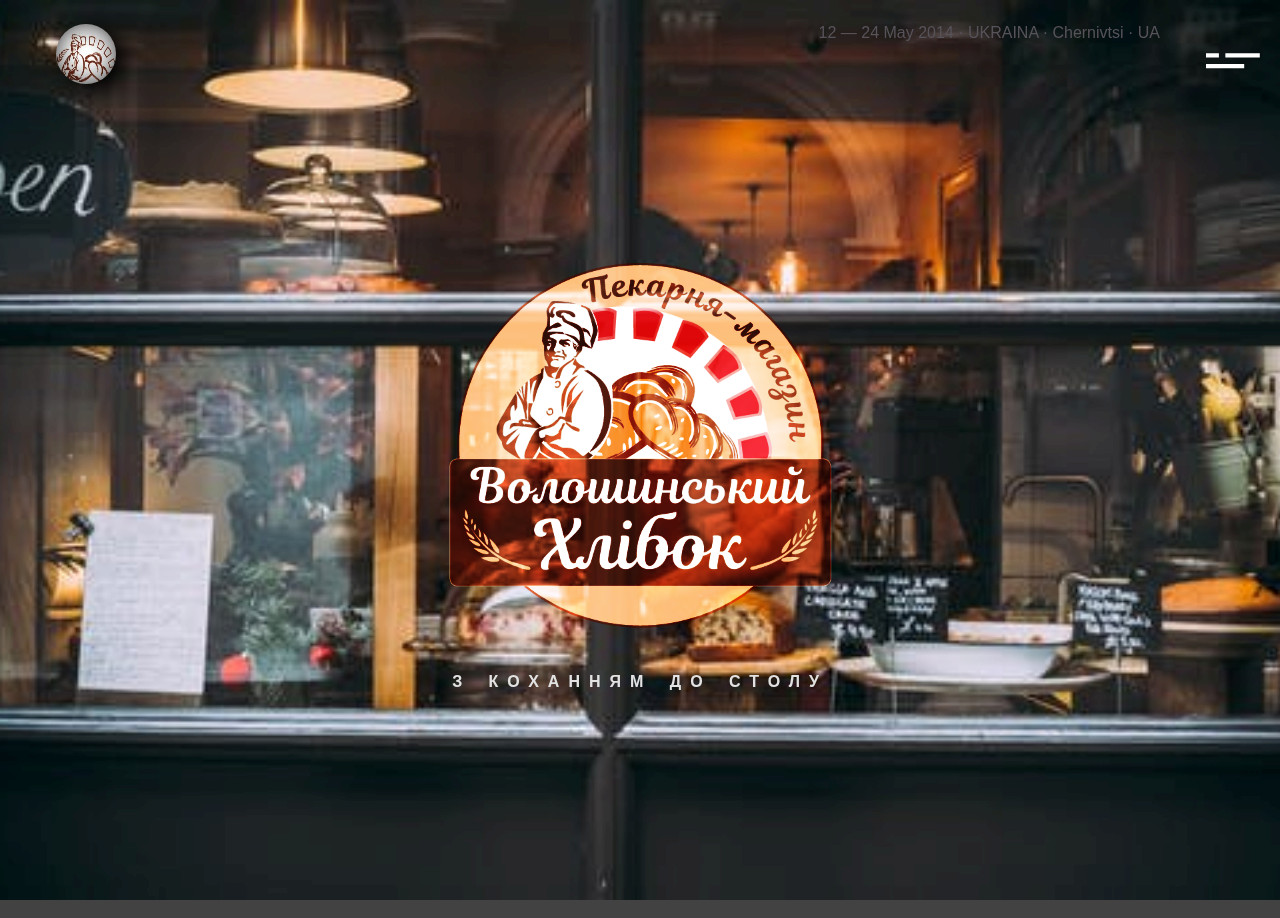
<file: index.html>
<!DOCTYPE html>
<html lang="en" class="no-js">
	<head>
		<meta charset="UTF-8" />
		<meta name="viewport" content="width=device-width, initial-scale=1">
		<meta name="description" content="A simple grid-powered multibox menu that shows with a reveal animation." />
		<meta name="keywords" content="slideshow, reveal, effect, animation, web design, template, demo" />
		<meta name="description" content="A simple content slideshow with circular elements and a bouncy navigation effect." />
		<meta name="keywords" content="slideshow, dynamic.js, elastic, circle, template, web design" />
		<meta name="author" content="Codrops" />
		<title>HLEBOK</title>
		<base target="_blank">
		<link rel="stylesheet" type="text/css" href="css/normalize.css" />
		<link rel="stylesheet" type="text/css" href="fonts/font-awesome-4.3.0/css/font-awesome.min.css" />
		<link rel="stylesheet" type="text/css" href="Slideshow/css/demo.css" />
		<link rel="stylesheet" type="text/css" href="Slideshow/css/component.css" />s
		<link rel="stylesheet" type="text/css" href="css/style.css"/>
	</head>
	
	<body class="loading">
		<svg class="hidden">
			<symbol id="icon-menu" viewBox="0 0 119 25">
				<title>menu</title>
				<path d="M36,8 L36,0 L100,0 L100,8 L36,8 Z M0,8 L0,0 L24,0 L24,8 L0,8 Z M0,28 L0,20 L71,20 L71,28 L0,28 Z"/>
			</symbol>
			<symbol id="icon-close" viewBox="0 0 24 24">
				<title>close</title>
				<path d="M24 1.485L22.515 0 12 10.515 1.485 0 0 1.485 10.515 12 0 22.515 1.485 24 12 13.484 22.515 24 24 22.515 13.484 12z"/>
			</symbol>
		</svg>
		<main>
			<div class="frame">
				<header class="codrops-header">
					<h1 class="codrops-header__title"><img src="img/hlibok_mainlogo1.jpg" width="60" height="60" alt=""/></h1>
				</header>
				<p class="info">12 &mdash; 24 May 2014 &middot; UKRAINA &middot; Chernivtsi &middot; UA</p>
			</div>
			
			<div class="content">
				<div class="background" style="background-image: url../img/hlebok6.jpeg"></div>
				<h2 class="content__title"><img src="img/hlibok_emblem.png" width="400" height="400" alt=""/></h2>
				<p class="content__tagline">з коханням до столу</p>
			</div>
			
			<nav class="menu">
				<div class="menu__item menu__item--1" data-direction="bt">
					<div class="menu__item-inner">
						<div class="mainmenu">
							<a href="index.html" class="mainmenu__item">ГОЛОВНА</a>
							<a href="#" class="mainmenu__item">КОНТАКТИ</a>
							<a href="#" class="mainmenu__item">О НАС</a>
						</div>
						<p class="label label--topleft label--vert-mirror">без соли, без хлеба худая беседа</p>
						<p class="label label--bottomright label--vert">без хлеба куска, везде тоска</p>
					</div>
				</div>
				<div class="menu__item menu__item--2" data-direction="lr">
					<div class="menu__item-inner">
						<div class="menu__item-map"></div>
						<a href="#" class="menu__item-hoverlink">ми знаходимося</a>
					</div>
				</div>
				<div class="menu__item menu__item--3" data-direction="bt">
					<div class="menu__item-inner">
						<div class="sidemenu">
							<a href="hleb.html" class="sidemenu__item"><span class="sidemenu__item-inner">Хлiб</span></a>
							<a href="#" class="sidemenu__item"><span class="sidemenu__item-inner">Здоба</span></a>
							<a href="#" class="sidemenu__item"><span class="sidemenu__item-inner">Колачi Святковi</span></a>
							<a href="#" class="sidemenu__item"><span class="sidemenu__item-inner">...</span></a>
						</div>
					</div>
				</div>
				<div class="menu__item menu__item--4" data-direction="rl">
					<div class="menu__item-inner">
						<p class="label label--topleft label--line">тепло наших рук</p>
						<a href="#" class="menu__item-link">О нашiй<br>продукцii</a>
					</div>
				</div>
				<div class="menu__item menu__item--5" data-direction="tb">
					<div class="menu__item-inner">
						<p class="quote">У кого хлеб родится, тот всегда веселится.</p>
					</div>
				</div>
				<button class="action action--menu"><svg class="icon icon--menu"><use xlink:href="#icon-menu"></use></svg></button>
				<button class="action action--close"><svg class="icon icon--close"><use xlink:href="#icon-close"></use></svg></button>
			</nav>
			
		</main>
		
		
		
		
		
		
		
		<script src="js/imagesloaded.pkgd.min.js"></script>
		<script src="js/TweenMax.min.js"></script>
		<script src="Slideshow/js/classie.js"></script>
		<script src="Slideshow/js/dynamics.min.js"></script>
		<script src="Slideshow/js/main.js"></script>
		<script src="js/base.js"></script>
		<script src="js/main.js"></script>
		<script>document.documentElement.className='js';
			var supportsCssVars = function(){var e,t=document.createElement('style');
			return t.innerHTML = "root: { --tmp-var: bold; }",document.head.appendChild(t),e=!!(window.CSS&&window.CSS.supports&&window.CSS.supports
			("font-weight","var(--tmp-var)")),t.parentNode.removeChild(t),e};supportsCssVars()||alert
			("Please view this demo in a modern browser that supports CSS Variables.");
		</script>
		<script>
			(function() {
				document.documentElement.className = 'js';
				var slideshow = new CircleSlideshow(document.getElementById('slideshow'));
			});
		</script>
	</body>
</html>
</file>
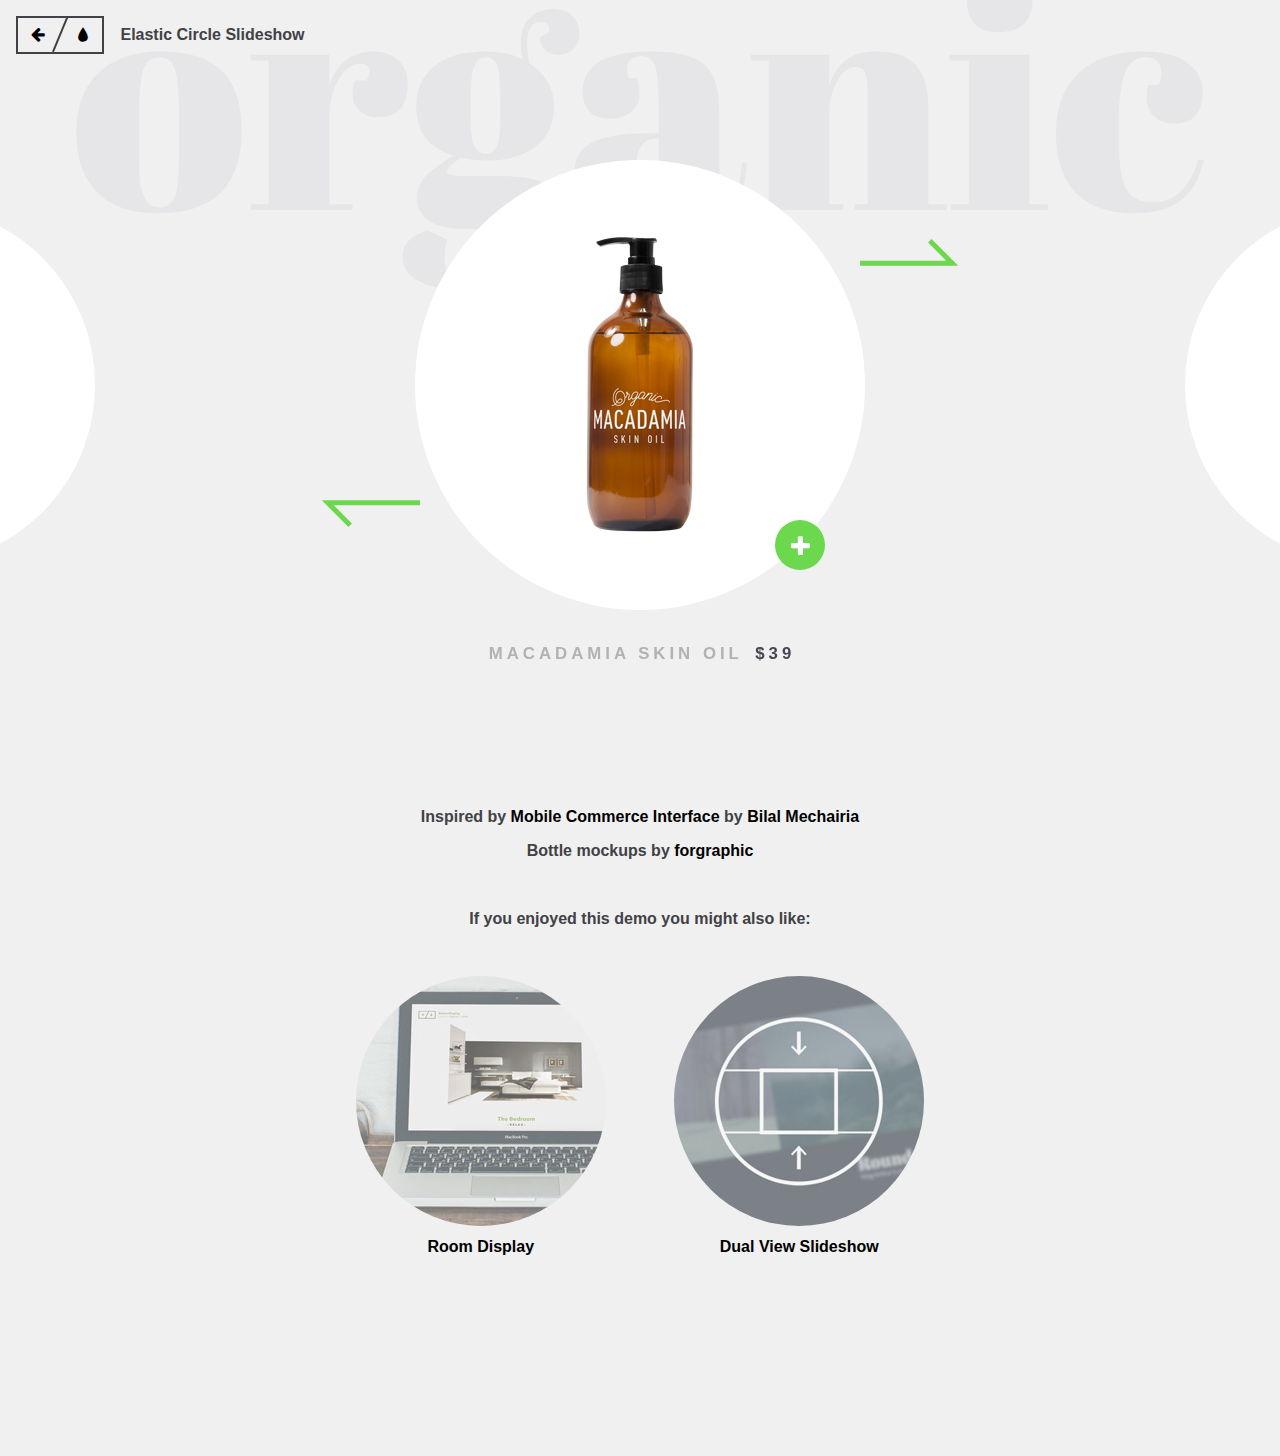
<file: js/ElasticCircleSlideshow/index.html>
<!DOCTYPE html>
<html lang="en" class="no-js">
	<head>
		<meta charset="UTF-8" />
		<meta http-equiv="X-UA-Compatible" content="IE=edge">
		<meta name="viewport" content="width=device-width, initial-scale=1">
		<title>Elastic Circle Slideshow | Codrops</title>
		<meta name="description" content="A simple content slideshow with circular elements and a bouncy navigation effect." />
		<meta name="keywords" content="slideshow, dynamic.js, elastic, circle, template, web design" />
		<meta name="author" content="Codrops" />
		<link rel="shortcut icon" href="favicon.ico">
		<link rel="stylesheet" type="text/css" href="css/normalize.css" />
		<link rel="stylesheet" type="text/css" href="fonts/font-awesome-4.3.0/css/font-awesome.min.css" />
		<link rel="stylesheet" type="text/css" href="css/demo.css" />
		<link rel="stylesheet" type="text/css" href="css/component.css" />
		<!--[if IE]>
  		<script src="http://html5shiv.googlecode.com/svn/trunk/html5.js"></script>
		<![endif]-->
	</head>
	<body>
			<div class="container">
			<header class="codrops-header">
				<div class="codrops-links">
					<a class="codrops-icon codrops-icon--prev" href="http://tympanus.net/Development/SeatPreview/" title="Previous Demo"><span>Previous Demo</span></a>
					<a class="codrops-icon codrops-icon--drop" href="http://tympanus.net/codrops/?p=25964" title="Back to the article"><span>Back to the Codrops article</span></a>
				</div>
				<h1>Elastic Circle Slideshow</h1>
			</header>
			<div class="deco deco--title"></div>
			<div id="slideshow" class="slideshow">
				<div class="slide">
					<h2 class="slide__title slide__title--preview">Macadamia Skin Oil <span class="slide__price">$39</span></h2>
					<div class="slide__item">
						<div class="slide__inner">
							<img class="slide__img slide__img--small" src="img/small/1.png" alt="Some image" />
							<button class="action action--open" aria-label="View details"><i class="fa fa-plus"></i></button>
						</div>
					</div>
					<div class="slide__content">
						<div class="slide__content-scroller">
							<img class="slide__img slide__img--large" src="img/1.png" alt="Some image" />
							<div class="slide__details">
								<h2 class="slide__title slide__title--main">Macadamia Skin Oil</h2>
								<p class="slide__description">Hydration for very dry skin</p>
								<div>
									<span class="slide__price slide__price--large">$39</span>
									<button class="button button--buy">Add to cart</button>
								</div>
							</div><!-- /slide__details -->
						</div><!-- slide__content-scroller -->
					</div><!-- slide__content -->
				</div>
				<div class="slide">
					<h2 class="slide__title slide__title--preview">Grapeseed Skin Oil <span class="slide__price">$19</span></h2>
					<div class="slide__item">
						<div class="slide__inner">
							<img class="slide__img slide__img--small" src="img/small/2.png" alt="Some image" />
							<button class="action action--open" aria-label="View details"><i class="fa fa-plus"></i></button>
						</div>
					</div>
					<div class="slide__content">
						<div class="slide__content-scroller">
							<img class="slide__img slide__img--large" src="img/2.png" alt="Some image" />
							<div class="slide__details">
								<h2 class="slide__title slide__title--main">Grapeseed Skin Oil</h2>
								<p class="slide__description">Moisture control for all skin types</p>
								<div>
									<span class="slide__price slide__price--large">$19</span>
									<button class="button button--buy">Add to cart</button>
								</div>
							</div>
						</div>
					</div>
				</div>
				<div class="slide">
					<h2 class="slide__title slide__title--preview">Jojoba Skin Oil <span class="slide__price">$35</span></h2>
					<div class="slide__item">
						<div class="slide__inner">
							<img class="slide__img slide__img--small" src="img/small/3.png" alt="Some image" />
							<button class="action action--open" aria-label="View details"><i class="fa fa-plus"></i></button>
						</div>
					</div>
					<div class="slide__content">
						<div class="slide__content-scroller">
							<img class="slide__img slide__img--large" src="img/3.png" alt="Some image" />
							<div class="slide__details">
								<h2 class="slide__title slide__title--main">Jojoba Skin Oil</h2>
								<p class="slide__description">Protection for sensitive skin</p>
								<div>
									<span class="slide__price slide__price--large">$35</span>
									<button class="button button--buy">Add to cart</button>
								</div>
							</div>
						</div>
					</div>
				</div>
				<div class="slide">
					<h2 class="slide__title slide__title--preview">Amaranth Skin Oil <span class="slide__price">$29</span></h2>
					<div class="slide__item">
						<div class="slide__inner">
							<img class="slide__img slide__img--small" src="img/small/4.png" alt="Some image" />
							<button class="action action--open" aria-label="View details"><i class="fa fa-plus"></i></button>
						</div>
					</div>
					<div class="slide__content">
						<div class="slide__content-scroller">
							<img class="slide__img slide__img--large" src="img/4.png" alt="Some image" />
							<div class="slide__details">
								<h2 class="slide__title slide__title--main">Amaranth Skin Oil</h2>
								<p class="slide__description">Rich hydration for mature skin</p>
								<div>
									<span class="slide__price slide__price--large">$29</span>
									<button class="button button--buy">Add to cart</button>
								</div>
							</div>
						</div>
					</div>
				</div>
				<div class="slide">
					<h2 class="slide__title slide__title--preview">Argan Skin Oil <span class="slide__price">$59</span></h2>
					<div class="slide__item">
						<div class="slide__inner">
							<img class="slide__img slide__img--small" src="img/small/5.png" alt="Some image" />
							<button class="action action--open" aria-label="View details"><i class="fa fa-plus"></i></button>
						</div>
					</div>
					<div class="slide__content">
						<div class="slide__content-scroller">
							<img class="slide__img slide__img--large" src="img/5.png" alt="Some image" />
							<div class="slide__details">
								<h2 class="slide__title slide__title--main">Argan Skin Oil</h2>
								<p class="slide__description">Moisture for problematic &amp; dry skin</p>
								<div>
									<span class="slide__price slide__price--large">$59</span>
									<button class="button button--buy">Add to cart</button>
								</div>
							</div>
						</div>
					</div>
				</div>
				<div class="slide">
					<h2 class="slide__title slide__title--preview">Avocado Skin Oil <span class="slide__price">$39</span></h2>
					<div class="slide__item">
						<div class="slide__inner">
							<img class="slide__img slide__img--small" src="img/small/6.png" alt="Some image" />
							<button class="action action--open" aria-label="View details"><i class="fa fa-plus"></i></button>
						</div>
					</div>
					<div class="slide__content">
						<div class="slide__content-scroller">
							<img class="slide__img slide__img--large" src="img/6.png" alt="Some image" />
							<div class="slide__details">
								<h2 class="slide__title slide__title--main">Avocado Skin Oil</h2>
								<p class="slide__description">Deep repair for stressed skin</p>
								<div>
									<span class="slide__price slide__price--large">$39</span>
									<button class="button button--buy">Add to cart</button>
								</div>
							</div>
						</div>
					</div>
				</div>
				<button class="action action--close" aria-label="Close"><i class="fa fa-close"></i></button>
			</div>
			<!-- Related demos -->
			<section class="content content--related">
				<p>Inspired by <a href="https://dribbble.com/shots/2197260-Mobile-Commerce-Interface">Mobile Commerce Interface</a> by <a href="https://dribbble.com/bmechairia">Bilal Mechairia</a></p>
				<p>Bottle mockups by <a href="http://forgraphictm.com/">forgraphic</a></p>
				<br />
				<p>If you enjoyed this demo you might also like:</p>
				<a class="media-item" href="http://tympanus.net/Development/RoomDisplay/">
					<img class="media-item__img" src="img/related/RoomDisplay.jpg">
					<h3 class="media-item__title">Room Display</h3>
				</a>
				<a class="media-item" href="http://tympanus.net/Development/DraggableDualViewSlideshow/">
					<img class="media-item__img" src="img/related/DualView.jpg">
					<h3 class="media-item__title">Dual View Slideshow</h3>
				</a>
			</section>
		</div><!-- /container -->
		<script src="js/classie.js"></script>
		<script src="js/dynamics.min.js"></script>
		<script src="js/main.js"></script>
		<script>
			(function() {
				document.documentElement.className = 'js';
				var slideshow = new CircleSlideshow(document.getElementById('slideshow'));
			})();
		</script>
	</body>
</html>
</file>
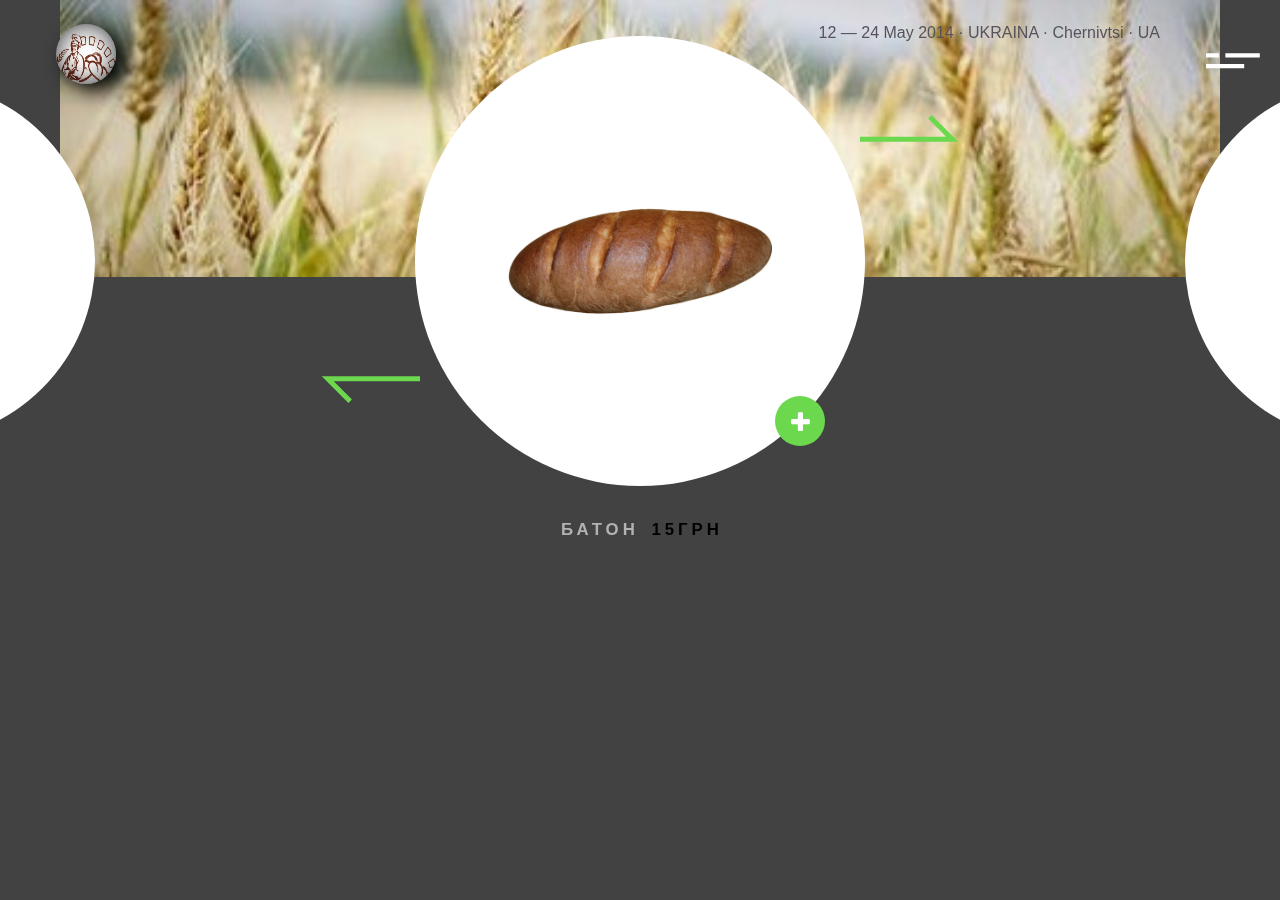
<file: hleb.html>
<!DOCTYPE html>
<html lang="en" class="no-js">
	<head>
		<meta charset="UTF-8" />
		<meta http-equiv="X-UA-Compatible" content="IE=edge">
		<meta name="viewport" content="width=device-width, initial-scale=1">
		<meta name="description" content="A simple content slideshow with circular elements and a bouncy navigation effect." />
		<meta name="keywords" content="slideshow, dynamic.js, elastic, circle, template, web design" />
		<meta name="author" content="Codrops" />
			<title>HLEB</title>
		<link rel="stylesheet" type="text/css" href="Slideshow/css/normalize.css" />
		<link rel="stylesheet" type="text/css" href="fonts/font-awesome-4.3.0/css/font-awesome.min.css" />
		<link rel="stylesheet" type="text/css" href="Slideshow/css/demo.css" />
		<link rel="stylesheet" type="text/css" href="Slideshow/css/component.css" />
		<link rel="stylesheet" type="text/css" href="css/style.css"/>
	</head>
	<body class="loading">
		<svg class="hidden">
			<symbol id="icon-menu" viewBox="0 0 119 25">
				<title>menu</title>
				<path d="M36,8 L36,0 L100,0 L100,8 L36,8 Z M0,8 L0,0 L24,0 L24,8 L0,8 Z M0,28 L0,20 L71,20 L71,28 L0,28 Z"/>
			</symbol>
			<symbol id="icon-close" viewBox="0 0 24 24">
				<title>close</title>
				<path d="M24 1.485L22.515 0 12 10.515 1.485 0 0 1.485 10.515 12 0 22.515 1.485 24 12 13.484 22.515 24 24 22.515 13.484 12z"/>
			</symbol>
		</svg>
		
		<main>
			<div class="frame">
				<header class="codrops-header">
					<h1 class="codrops-header__title"><img src="img/hlibok_mainlogo1.jpg" width="60" height="60" alt=""/></h1>
				</header>
				<p class="info">12 &mdash; 24 May 2014 &middot; UKRAINA &middot; Chernivtsi &middot; UA</p>
			</div>
			
			<nav class="menu">
				<div class="menu__item menu__item--1" data-direction="bt">
					<div class="menu__item-inner">
						<div class="mainmenu">
							<a href="index.html" class="mainmenu__item">ГОЛОВНА</a>
							<a href="#" class="mainmenu__item">КОНТАКТИ</a>
							<a href="#" class="mainmenu__item">О НАС</a>
						</div>
						<p class="label label--topleft label--vert-mirror">без соли, без хлеба худая беседа</p>
						<p class="label label--bottomright label--vert">без хлеба куска, везде тоска</p>
					</div>
				</div>
				<div class="menu__item menu__item--2" data-direction="lr">
					<div class="menu__item-inner">
						<div class="menu__item-map"></div>
						<a href="#" class="menu__item-hoverlink">ми знаходимося</a>
					</div>
				</div>
				<div class="menu__item menu__item--3" data-direction="bt">
					<div class="menu__item-inner">
						<div class="sidemenu">
							<a href="hleb.html" class="sidemenu__item"><span class="sidemenu__item-inner">Хлiб</span></a>
							<a href="#" class="sidemenu__item"><span class="sidemenu__item-inner">Здоба</span></a>
							<a href="#" class="sidemenu__item"><span class="sidemenu__item-inner">Колачi Святковi</span></a>
							<a href="#" class="sidemenu__item"><span class="sidemenu__item-inner">...</span></a>
						</div>
					</div>
				</div>
				<div class="menu__item menu__item--4" data-direction="rl">
					<div class="menu__item-inner">
						<p class="label label--topleft label--line">тепло наших рук</p>
						<a href="#" class="menu__item-link">О нашiй<br>продукцii</a>
					</div>
				</div>
				<div class="menu__item menu__item--5" data-direction="tb">
					<div class="menu__item-inner">
						<p class="quote">У кого хлеб родится, тот всегда веселится.</p>
					</div>
				</div>
				<button class="action action--menu"><svg class="icon icon--menu"><use xlink:href="#icon-menu"></use></svg></button>
				<button class="action action--close"><svg class="icon icon--close"><use xlink:href="#icon-close"></use></svg></button>
			</nav>
		</main>
		
		<div class="container">
				<h1></h1>
			<div class="deco deco--title"></div>
			<div id="slideshow" class="slideshow">
				<div class="slide">
					<h2 class="slide__title slide__title--preview">Батон
						<span class="slide__price">15грн</span>
					</h2>
					<div class="slide__item">
						<div class="slide__inner">
							<img class="slide__img slide__img--small" src="img/hlib-1.jpg" alt="Some image" />
							<button class="action action--open" aria-label="View details"><i class="fa fa-plus"></i></button>
						</div>
					</div>
					<div class="slide__content">
						<div class="slide__content-scroller">
							<img class="slide__img slide__img--large" src="img/hlib-1.jpg" alt="Some image" />
							<div class="slide__details">
								<h2 class="slide__title slide__title--main">Батон</h2>
								<p class="slide__description">Борошно в/г, дріжджі, сіль, цукор, маргарин, молоко, яйця. Вага 450 г. </p>
								<div>
									<span class="slide__price slide__price--large">15грн</span>
									<button class="button button--buy">Заказать</button>
								</div>
							</div><!-- /slide__details -->
						</div><!-- slide__content-scroller -->
					</div><!-- slide__content -->
				</div>
				<div class="slide">
					<h2 class="slide__title slide__title--preview">Хліб висівковий
						 <span class="slide__price">19грн</span></h2>
					<div class="slide__item">
						<div class="slide__inner">
							<img class="slide__img slide__img--small" src="img/hlib-2.jpg" alt="Some image" />
							<button class="action action--open" aria-label="View details"><i class="fa fa-plus"></i></button>
						</div>
					</div>
					<div class="slide__content">
						<div class="slide__content-scroller">
							<img class="slide__img slide__img--large" src="img/hlib-2.jpg" alt="Some image" />
							<div class="slide__details">
								<h2 class="slide__title slide__title--main">Хліб висівковий</h2>
								<p class="slide__description">Борошно пшеничне в/г, висівки пшеничні, сіль, цукор, дріжджі, 
									олія. До складу висівкового хлібу входить корисна клітковина, яка очищує кишківник від шлаків.
									Чудовий дієтичний хліб. Випікається на натуральній пшеничній заквасці. Вага 700 г
								</p>
								<div>
									<span class="slide__price slide__price--large">19грн</span>
									<button class="button button--buy">Заказать</button>
								</div>
							</div>
						</div>
					</div>
				</div>
				<div class="slide">
					<h2 class="slide__title slide__title--preview">Хліб домашній
						<span class="slide__price">18грн</span>
					</h2>
					<div class="slide__item">
						<div class="slide__inner">
							<img class="slide__img slide__img--small" src="img/hlib-3.jpg" alt="Some image" />
							<button class="action action--open" aria-label="View details"><i class="fa fa-plus"></i></button>
						</div>
					</div>
					<div class="slide__content">
						<div class="slide__content-scroller">
							<img class="slide__img slide__img--large" src="img/hlib-3.jpg" alt="Some image" />
							<div class="slide__details">
								<h2 class="slide__title slide__title--main">Хліб домашній</h2>
								<p class="slide__description">
									Борошно пшеничне в/г, сіль, цукор, дріжджі пресовані пекарські,
									олія соняшникова рафінована. Вага 650 г
								</p>
								<div>
									<span class="slide__price slide__price--large">18грн</span>
									<button class="button button--buy">Заказать</button>
								</div>
							</div>
						</div>
					</div>
				</div>
				<div class="slide">
					<h2 class="slide__title slide__title--preview">Хліб житній зі злаками<span class="slide__price">19грн</span></h2>
					<div class="slide__item">
						<div class="slide__inner">
							<img class="slide__img slide__img--small" src="img/hlib-4.jpg" alt="Some image" />
							<button class="action action--open" aria-label="View details"><i class="fa fa-plus"></i></button>
						</div>
					</div>
					<div class="slide__content">
						<div class="slide__content-scroller">
							<img class="slide__img slide__img--large" src="img/hlib-4.jpg" alt="Some image" />
							<div class="slide__details">
								<h2 class="slide__title slide__title--main">Хліб житній зі злаками</h2>
								<p class="slide__description">Борошно в/г, борошно житнє, опара, солод, сіль, цукор, дріжджі, 
									сіль, олія, кориандр, льон, кмин, насіння соняшнику, насіння гарбузове. 
									До складу додається натуральна житня закваска. Вага 700 г
								</p>
								<div>
									<span class="slide__price slide__price--large">19грн</span>
									<button class="button button--buy">Заказать</button>
								</div>
							</div>
						</div>
					</div>
				</div>
				<div class="slide">
					<h2 class="slide__title slide__title--preview">Хліб подовий<span class="slide__price">19грн</span></h2>
					<div class="slide__item">
						<div class="slide__inner">
							<img class="slide__img slide__img--small" src="img/hlib-5.jpg" alt="Some image" />
							<button class="action action--open" aria-label="View details"><i class="fa fa-plus"></i></button>
						</div>
					</div>
					<div class="slide__content">
						<div class="slide__content-scroller">
							<img class="slide__img slide__img--large" src="img/hlib-5.jpg" alt="Some image" />
							<div class="slide__details">
								<h2 class="slide__title slide__title--main">Хліб подовий</h2>
								<p class="slide__description">Борошно пшеничне в/г, сіль, цукор, дріжджі пресовані пекарські, 
									олія соняшникова рафінована. Додається натуральна пшенична закваска. Вага 650 г
								</p>
								<div>
									<span class="slide__price slide__price--large">19грн</span>
									<button class="button button--buy">Заказать</button>
								</div>
							</div>
						</div>
					</div>
				</div>
				<div class="slide">
					<h2 class="slide__title slide__title--preview">Хліб формовий житньо-пшеничний<span class="slide__price">19грн</span></h2>
					<div class="slide__item">
						<div class="slide__inner">
							<img class="slide__img slide__img--small" src="img/hlib-6.jpg" alt="Some image" />
							<button class="action action--open" aria-label="View details"><i class="fa fa-plus"></i></button>
						</div>
					</div>
					<div class="slide__content">
						<div class="slide__content-scroller">
							<img class="slide__img slide__img--large" src="img/hlib-6.jpg" alt="Some image" />
							<div class="slide__details">
								<h2 class="slide__title slide__title--main">Хліб формовий житньо-пшеничний</h2>
								<p class="slide__description">Борошно пшеничне в/г, борошно житнє в/г, сіль, цукор, дріжджі, 
									олія соняшникова рафінована. Додається натуральна житня закваска. Вага 650 г
								</p>
								<div>
									<span class="slide__price slide__price--large">19грн</span>
									<button class="button button--buy">Заказать</button>
								</div>
							</div>
						</div>
					</div>
				</div>
				<div class="slide">
					<h2 class="slide__title slide__title--preview">Хліб формовий пшеничний<span class="slide__price">19грн</span></h2>
					<div class="slide__item">
						<div class="slide__inner">
							<img class="slide__img slide__img--small" src="img/hlib-6.jpg" alt="Some image" />
							<button class="action action--open" aria-label="View details"><i class="fa fa-plus"></i></button>
						</div>
					</div>
					<div class="slide__content">
						<div class="slide__content-scroller">
							<img class="slide__img slide__img--large" src="img/hlib-6.jpg" alt="Some image" />
							<div class="slide__details">
								<h2 class="slide__title slide__title--main">Хліб формовий пшеничний</h2>
								<p class="slide__description">Борошно в/г, борошно 1 р, сіль, цукор, дріжджі пресовані пекарські, 
									олія соняшникова рафінована. Додається натуральна пшенична закваска. Вага 650 г
								</p>
								<div>
									<span class="slide__price slide__price--large">19грн</span>
									<button class="button button--buy">Заказать</button>
								</div>
							</div>
						</div>
					</div>
				</div>
				<button class="action action--close" aria-label="Close"><i class="fa fa-close"></i></button>
			</div>
			
		</div><!-- /container -->
		
		
		
		
		
		
		
		<!--<script src="js/imagesloaded.pkgd.min.js"></script>
		<script src="js/TweenMax.min.js"></script>-->
		<script src="Slideshow/js/classie.js"></script>
		<script src="Slideshow/js/dynamics.min.js"></script>
		<script src="Slideshow/js/main.js"></script>
		<!--<script src="js/base.js"></script>-->
		<script src="js/main.js"></script>
		<script>document.documentElement.className='js';
			var supportsCssVars = function(){var e,t=document.createElement("style");
			return t.innerHTML = "root: { --tmp-var: bold; }",document.head.appendChild(t),
				e=!!(window.CSS&&window.CSS.supports&&window.CSS.supports("font-weight","var(--tmp-var)")),
				t.parentNode.removeChild(t),e};supportsCssVars()||alert
			("Please view this demo in a modern browser that supports CSS Variables.");
		</script>
		<script>
			(function() {
				document.documentElement.className = 'js';
				var slideshow = new CircleSlideshow(document.getElementById('slideshow'));
			})();
		</script>
	</body>
</html>
</file>
<file: Slideshow/css/demo.css>
@font-face {
	font-family: 'codropsicons';
	font-weight: normal;
	font-style: normal;
	src: url('../fonts/codropsicons/codropsicons.eot');
	src: url('../fonts/codropsicons/codropsicons.eot?#iefix') format('embedded-opentype'), url('../fonts/codropsicons/codropsicons.woff') format('woff'), url('../fonts/codropsicons/codropsicons.ttf') format('truetype'), url('../fonts/codropsicons/codropsicons.svg#codropsicons') format('svg');
}

*,
*:after,
*:before {
	-webkit-box-sizing: border-box;
	box-sizing: border-box;
}

.clearfix:before,
.clearfix:after {
	content: '';
	display: table;
}

.clearfix:after {
	clear: both;
}

body {
	font-family: 'Avenir Next', Avenir, 'Helvetica Neue', Helvetica, Arial, sans-serif;
	color: #414146;
	background: #454545;
	-webkit-font-smoothing: antialiased;
	-moz-osx-font-smoothing: grayscale;
}

a {
	text-decoration: none;
	color: #000;
	outline: none;
}

a:hover,
a:focus {
	color: #414146;
}

.container {
	position: relative;
	overflow: hidden;
	width: 100%;
}

/* Header */

.codrops-header {
	position: relative;
	z-index: 100;
	display: -webkit-flex;
	display: flex;
	-webkit-align-items: center;
	align-items: center;
	width: 100%;
	padding: 1em;
}

.codrops-header h1 {
	font-size: 1em;
	line-height: 1;
	margin: 0;
	padding: 0 1em;
}


/* Top Navigation Style */

.codrops-links {
	position: relative;
	display: inline-block;
	text-align: center;
	white-space: nowrap;
	border: 2px solid #414146;
}

.codrops-links::after {
	content: '';
	position: absolute;
	top: 50%;
	left: 50%;
	width: 2px;
	height: 110%;
	margin-left: -1px;
	background: #414146;
	-webkit-transform: translateY(-50%) rotate3d(0, 0, 1, 22.5deg);
	transform: translateY(-50%) rotate3d(0, 0, 1, 22.5deg);
}

.codrops-icon {
	display: inline-block;
	width: 1.5em;
	margin: 0.5em;
	padding: 0em 0;
	text-decoration: none;
}

.codrops-icon span {
	display: none;
}

.codrops-icon:before {
	font-family: 'codropsicons';
	font-weight: normal;
	font-style: normal;
	font-variant: normal;
	line-height: 1;
	margin: 0 5px;
	text-transform: none;
	-webkit-font-smoothing: antialiased;
	speak: none;
}

.codrops-icon--drop:before {
	content: '\e001';
}

.codrops-icon--prev:before {
	content: '\e004';
}


/* Content */

.content {
	padding: 3em 0;
}

/* Related demos */

.content--related {
	font-weight: bold;
	padding: 3em 1em 10em;
	text-align: center;
}

.media-item {
	display: inline-block;
	padding: 2em;
	vertical-align: top;
	-webkit-transition: color 0.3s;
	transition: color 0.3s;
}

.media-item__img {
	max-width: 100%;
	opacity: 0.6;
	border-radius: 50%;
	-webkit-transition: opacity 0.3s;
	transition: opacity 0.3s;
}

.media-item:hover .media-item__img,
.media-item:focus .media-item__img {
	opacity: 1;
}

.media-item__title {
	font-size: 1em;
	margin: 0;
	padding: 0.5em;
}

@media screen and (max-width: 40em) {
	.codrops-header {
		-webkit-flex-wrap: wrap;
		flex-wrap: wrap;
		-webkit-justify-content: center;
		justify-content: center;
		text-align: center;
	}
	.codrops-header h1 {
		width: 100%;
		padding: 1em 0;
	}
}
</file>
<file: Slideshow/css/component.css>
.deco {
	pointer-events: none;
}

.deco--title {
	position: absolute;
	top: 0px;
	right: 60px;
	left: 60px;
	height: 100vh;
	background: url("../../img/hlebok2c.jpeg") no-repeat center top;
	background-size: 100%;
}

.slideshow {
	position: relative;
	width: 100vw;
	margin: 4vh 0 5em;
}

.slide {
	display: -webkit-flex;
	display: flex;
	-webkit-flex-direction: column-reverse;
	flex-direction: column-reverse;
	-webkit-align-items: center;
	align-items: center;
	width: 100vw;
	text-align: center;
}

.js .slide {
	position: absolute;
	z-index: 1000;
	top: 0;
	left: 0;
	visibility: hidden;
	pointer-events: none;
}

.slide.slide--current {
	position: relative;
	visibility: visible;
}

.deco--circle {
	position: absolute;
	top: 0;
	border-radius: 50%;
	background: #fff;
}

.deco--circle-left {
	right: calc(100% - 140px);
}

.deco--circle-right {
	left: calc(100% - 140px);
}

.deco--circle,
.slide__inner {
	width: 450px;
	height: 450px;
}

.slide__item {
	position: relative;
	width: 100%;
}

.no-js .slide__item {
	display: none;
}

.slide__inner {
	position: relative;
	display: -webkit-flex;
	display: flex;
	-webkit-flex-direction: column;
	flex-direction: column;
	-webkit-justify-content: center;
	justify-content: center;
	-webkit-align-items: center;
	align-items: center;
	margin: 0 auto;
	padding: 20px;
	pointer-events: auto;
}

.deco--expander {
	position: absolute;
	top: 50%;
	left: 50%;
	margin: -225px 0 0 -225px;
	border-radius: 50%;
	background: #fff;
}

.slide__title {
	position: relative;
	text-indent: 4px;
	letter-spacing: 4px;
	text-transform: uppercase;
	color: #b2b2b4;
}

.slide__title--preview {
	font-size: 1.05em;
	margin: 2em 0 0 0;
	padding: 0;
	opacity: 0;
	text-align: center;
}

.slide__title--main {
	font-size: 1.5em;
	line-height: 1;
	margin: 0 0 0.25em;
	color: #464653;
}

.slide--current .slide__title--preview {
	opacity: 1;
}

.slide--open .slide__title--main {
	opacity: 1;
}

.slide__price {
	font-weight: bold;
	display: inline-block;
	color: #000;
}

.slide__price--large {
	font-size: 1.3em;
	vertical-align: middle;
}

.slide__img {
	position: relative;
	display: block;
	margin: 0 auto;
}

.slide__img--small {
	max-height: 75%;
}

.slide__img--large {
	height: 50vh;
	max-height: 400px;
	margin: 0 auto 3em;
}

.action {
	font-size: 1.5em;
	line-height: 54px;
	width: 50px;
	height: 50px;
	margin: 0;
	padding: 0;
	text-align: center;
	border: none;
	background: none;
}

.action:focus {
	outline: none;
}

.action--open {
	position: absolute;
	right: 0;
	bottom: 0;
	margin: 0 40px 40px 0;
	color: #fff;
	border-radius: 50%;
	background: rgb(108, 216, 78);
	-webkit-transition: -webkit-transform 0.1s, background 0.1s, opacity 0.1s;
	transition: transform 0.1s, background 0.1s, opacity 0.1s;
	-webkit-transition-delay: 0.1s;
	transition-delay: 0.1s;
}

.action--open:focus,
.action--open:hover {
	background: #464653;
	-webkit-transform: scale3d(1.0865, 1.0865, 1);
	transform: scale3d(1.0865, 1.0865, 1);
}

.slide--open .action--open {
	opacity: 0;
	-webkit-transition-delay: 0s;
	transition-delay: 0s;
	-webkit-transform: scale3d(0.3, 0.3, 1);
	transform: scale3d(0.3, 0.3, 1);
}

.action--close {
	position: fixed;
	z-index: 1001;
	top: 10px;
	right: 15px;
	color: rgb(108, 216, 78);
	-webkit-transition: -webkit-transform 0.1s, opacity 0.1s, color 0.1s;
	transition: transform 0.1s, opacity 0.1s, color 0.1s;
}

.action--close:focus,
.action--close:hover {
	color: #464653;
}

.slide--open ~ .action--close {
	opacity: 1;
	-webkit-transform: scale3d(1, 1, 1);
	transform: scale3d(1, 1, 1);
	-webkit-transition-delay: 0.5s, 0.5s, 0s;
	transition-delay: 0.5s, 0.5s, 0s;
}

.action--close,
.slide--close ~ .action--close {
	opacity: 0;
	-webkit-transform: scale3d(0.3, 0.3, 1);
	transform: scale3d(0.3, 0.3, 1);
	-webkit-transition-delay: 0s;
	transition-delay: 0s;
}

.js .slide__content {
	position: fixed;
	top: 0;
	left: 0;
	width: 100vw;
	height: 100vh;
	pointer-events: none;
	opacity: 0;
}

.js .slide--open .slide__content {
	pointer-events: auto;
	opacity: 1;
}

.slide__content-scroller {
	display: -webkit-flex;
	display: flex;
	-webkit-flex-direction: column;
	flex-direction: column;
	-webkit-justify-content: center;
	justify-content: center;
	-webkit-align-items: center;
	align-items: center;
	padding: 2em;
	position: relative;
}

.js .slide__content-scroller {
	position: fixed;
	min-height: 100vh;
	width: 100vw;
}

.slide__description {
	font-size: 1em;
	font-weight: bold;
	margin: 0.25em auto 3em;
	text-indent: 4px;
	letter-spacing: 4px;
	text-transform: uppercase;
	color: #acacb3;
}

.button {
	font-weight: bold;
	margin: 0 1em;
	padding: 0.5em 1em;
	color: #fff;
	border: none;
	border-radius: 4px;
	background: rgb(108, 216, 78);
}

.button:focus,
.button:hover {
	outline: none;
	background: #464653;
}

.navbutton {
	position: absolute;
	z-index: 1;
	top: 50%;
	left: 50%;
	width: 100px;
	height: 30px;
	margin: 0;
	margin: -50px 0 0 0;
	padding: 0;
	border: none;
	background: none;
}

.navbutton__line {
	-webkit-transition: stroke 0.2s;
	transition: stroke 0.2s;
	
}

.navbutton:focus {
	outline: none;
}

.navbutton:hover .navbutton__line {
	stroke: #464653;
}

.navbutton--next {
	-webkit-transform: translate3d(220px,-125px,0);
	transform: translate3d(220px,-125px,0);
}

.navbutton--prev {
	-webkit-transform: translate3d(-100%, 0, 0) translate3d(-220px,137px,0);
	transform: translate3d(-100%, 0, 0) translate3d(-220px,137px,0);
} /* +12 of difference */

/* Helper classes */

.lockscroll {
	position: fixed;
	overflow-y: scroll;
	height: 100vh;
}

.noscroll {
	overflow: hidden;
	height: 100vh;
	position: fixed;
}

.noscroll .deco--expander {
	display: none;
}

.scrollable {
	overflow: hidden;
	overflow-y: scroll;
	-webkit-overflow-scrolling: touch;
	background: #fff;
}

.scrollable .slide__content-scroller {
	position: relative;
}

@media screen and (max-width: 50em) {
	.deco--title {
		right: -50px;
		left: -50px;
	}
	.deco--circle,
	.slide__inner {
		width: 260px;
		height: 260px;
	}
	.deco--expander {
		margin: -130px 0 0 -130px;
	}
	.deco--circle-left {
		right: calc(100% - 50px);
	}
	.deco--circle-right {
		left: calc(100% - 50px);
	}
	.slideshow {
		margin-top: 0;
	}
	.action--open {
		margin: 0 12px 12px 0;
	}
	.slide__content-scroller {
		-webkit-justify-content: flex-start;
		justify-content: flex-start;
	}
	.slide__img--large {
		margin: 0 auto 2em;
	}
	.slide__title--preview,
	.slide__title--main {
		font-size: 0.85em;
	}
	.slide__description {
		font-size: 0.5em;
	}
	.navbutton--next {
		-webkit-transform: translate3d(75px,-90px,0) scale3d(0.5,0.5,1);
		transform: translate3d(75px,-90px,0) scale3d(0.5,0.5,1);
	}
	.navbutton--prev {
		-webkit-transform: translate3d(-100%, 0, 0) translate3d(-75px,115px,0) scale3d(0.5,0.5,1);
		transform: translate3d(-100%, 0, 0) translate3d(-75px,115px,0) scale3d(0.5,0.5,1);
	}
}
</file>
<file: css/style.css>
article, aside, details,
figcaption, figure, footer,
header, hgroup, main, nav,
section, summary {
  display: block; }

audio, canvas, video {
  display: inline-block; }

audio:not([controls]) {
  display: none;
  height: 0; }

[hidden] {
  display: none; }

html {
  font-family: sans-serif;
  -ms-text-size-adjust: 100%;
  -webkit-text-size-adjust: 100%; }

body {
  margin: 0; }

a:focus {
  outline: thin dotted; }

a:active, a:hover {
  outline: 0; }

h1 {
  font-size: 2em;
  margin: 0.67em 0; }

abbr[title] {
  border-bottom: 1px dotted; }

b, strong {
  font-weight: bold; }

dfn {
  font-style: italic; }

hr {
  -moz-box-sizing: content-box;
  box-sizing: content-box;
  height: 0; }

mark {
  background: #ff0;
  color: #000; }

code, kbd, pre, samp {
  font-family: monospace,serif;
  font-size: 1em; }

pre {
  white-space: pre-wrap; }

q {
  quotes: "\201C" "\201D" "\2018" "\2019"; }

small {
  font-size: 80%; }

sub, sup {
  font-size: 75%;
  line-height: 0;
  position: relative;
  vertical-align: baseline; }

sup {
  top: -0.5em; }

sub {
  bottom: -0.25em; }

img {
  border: 0; }

svg:not(:root) {
  overflow: hidden;
  color: #fff; }

figure {
  margin: 0; }

fieldset {
  border: 1px solid #c0c0c0;
  margin: 0 2px;
  padding: 0.35em 0.625em 0.75em; }

legend {
  border: 0;
  padding: 0; }

button, input, select, textarea {
  font-family: inherit;
  font-size: 100%;
  margin: 0; }

button, input {
  line-height: normal; }

button, select {
  text-transform: none; }

button, html input[type="button"], input[type="reset"], input[type="submit"] {
  -webkit-appearance: button;
  cursor: pointer; }

button[disabled], html input[disabled] {
  cursor: default; }

input[type="checkbox"], input[type="radio"] {
  box-sizing: border-box;
  padding: 0; }

input[type="search"] {
  -webkit-appearance: textfield;
  -moz-box-sizing: content-box;
  -webkit-box-sizing: content-box;
  box-sizing: content-box; }

input[type="search"]::-webkit-search-cancel-button, input[type="search"]::-webkit-search-decoration {
  -webkit-appearance: none; }

button::-moz-focus-inner, input::-moz-focus-inner {
  border: 0;
  padding: 0; }

textarea {
  overflow: auto;
  vertical-align: top; }

table {
  border-collapse: collapse;
  border-spacing: 0; }

*,
*:after,
*:before {
  -webkit-box-sizing: border-box;
  box-sizing: border-box; }

body {
  --color-text: #fff;
  --color-bg: #252525;
  --color-link: #fff;
  --color-link-hover: #f20c40;
  --color-bg-item1: #15171b;
  --color-bg-item2: #2c35b7;
  --color-bg-item3: #0f1013;
  --color-bg-item4: #1d2027;
  --color-bg-item5: #0f1013;
  --color-item-alt: #494d54;
  --color-quote: #5b677a;
  --color-info: #57535a;
  --color-title: #e23434;
  --color-tagline: #e2e2e2;
  font-family: "europa", Futura, Arial, sans-serif;
  min-height: 100vh;
  color: #57585c;
  color: var(--color-text);
  background-color: #424242;
  overflow: hidden;
  padding: 6rem 0 0 0;
  -webkit-font-smoothing: antialiased;
  -moz-osx-font-smoothing: grayscale; }

/* Page Loader */
.js .loading::before {
  content: '';
  position: fixed;
  z-index: 1;
  top: 0;
  left: 0;
  width: 100%;
  height: 100%; }

.js .loading::after {
  content: '';
  position: fixed;
  z-index: 1;
  top: 50%;
  left: 50%;
  width: 60px;
  height: 60px;
  margin: -30px 0 0 -30px;
  pointer-events: none;
  border-radius: 50%;
  opacity: 0.4;
  animation: loaderAnim 0.7s linear infinite alternate forwards; }

@keyframes loaderAnim {
  to {
    opacity: 1;
    transform: scale3d(0.5, 0.5, 1); } }
a {
  text-decoration: none;
  color: var(--color-link);
  outline: none;
  transition: color 0.2s; }

a:hover,
a:focus {
  color: #6cd84e; }

button:focus,
a:focus {
  outline: none; }

.hidden {
  position: absolute;
  overflow: hidden;
  width: 0;
  height: 0;
  pointer-events: none; }

/* Icons */
.icon {
  display: block;
  width: 3em;
  height: 3em;
  margin: 0 auto;
  fill: currentColor; }

main {
  position: relative;
  width: 100%; }

.frame {
  position: relative;
  z-index: 199; }

.content {
  text-align: center;
  position: relative;
  z-index: 100; }

.background {
  perspective: 1000px; }

.background,
.background__copy {
  position: fixed;
  width: 100%;
  height: 100%;
  top: 0;
  left: 0;
  background-image: url("../img/hlebok6.jpeg");
  background-position: center;
  background-size: cover;
  z-index: 1; }

.background__copy {
  opacity: 0.4; }

/* Header */
.codrops-header {
  position: relative;
  z-index: 100;
  display: flex;
  align-items: center;
  justify-content: center;
  justify-items: center;
  align-self: start; }

.codrops-header__title img {
  font-size: 1rem;
  line-height: 1;
  font-weight: normal;
  margin: 0 1rem;
  border-radius: 50%;
  box-shadow: 9px 6px 20px 0px black; }

.info {
  display: block;
  grid-area: info;
  margin: 1rem 0;
  justify-self: end;
  text-align: center; }

.github {
  display: block;
  margin: 1rem 0 0 0; }

/* Top Navigation Style */
.codrops-links {
  position: relative;
  display: flex;
  justify-content: center;
  text-align: center;
  white-space: nowrap;
  font-size: 0.85rem; }

.codrops-icon {
  display: inline-block;
  padding: 0.25em; }

.content__title {
  font-family: "sabbath-black", serif;
  font-size: 14vw;
  font-weight: normal;
  mix-blend-mode: hard-light;
  line-height: 0.8;
  text-transform: lowercase;
  margin: 0;
  color: var(--color-title);
  z-index: 199; }

.content__title img {
  border-radius: 20px; }

.content__tagline {
  color: var(--color-tagline);
  margin: 1rem 0 0 0;
  font-weight: bold;
  font-size: 1rem;
  letter-spacing: 9px;
  word-spacing: 0.25rem;
  text-transform: uppercase;
  text-align: center;
  z-index: 199; }

/*.action {
	//background: none;
	border: 0;
	color: #B9B5B5;
	cursor: pointer;
	padding: 0;
}*/
.action--menu {
  pointer-events: auto;
  position: absolute;
  top: 1.5rem;
  right: 1.5rem;
  z-index: 1000; }

.menu--open .action--menu {
  pointer-events: none; }

.action--close {
  position: absolute;
  top: 1.5rem;
  right: 1.75rem;
  z-index: 1000;
  opacity: 0;
  padding: 0 0.5rem; }

.icon--menu {
  width: 4rem; }

.icon--close {
  width: 3rem; }

.menu {
  text-align: center;
  width: 100%;
  height: 100vh;
  overflow: hidden;
  position: fixed;
  top: 0;
  left: 0;
  z-index: 200;
  display: grid;
  grid-template-columns: 100%;
  grid-template-rows: repeat(3, 33.33%);
  pointer-events: none; }

.menu--open {
  pointer-events: auto; }

.menu__item {
  width: 100%;
  position: relative;
  overflow: hidden; }

.menu__item-inner {
  overflow: hidden;
  transform: translate3d(100%, 0, 0);
  height: 100%;
  width: 100%;
  position: relative;
  display: flex;
  flex-direction: column;
  justify-content: center; }

.menu__item--1 .menu__item-inner {
  background: rgba(21, 23, 27, 0.85); }

.menu__item--2 .menu__item-inner {
  background: var(--color-bg-item2); }

.menu__item--3 .menu__item-inner {
  background: var(--color-bg-item3); }

.menu__item--4 .menu__item-inner {
  background: var(--color-bg-item4); }

.menu__item--5 .menu__item-inner {
  background: #6cd84e; }

.menu__item--4,
.menu__item--5 {
  display: none; }

.label {
  display: none; }

.mainmenu__item {
  opacity: 0; }

.mainmenu__item,
.sidemenu__item {
  position: relative;
  overflow: hidden;
  transition: color 0.1s;
  margin: 0.25rem 0;
  display: block; }

.sidemenu__item-inner {
  display: block;
  transform: translate3d(0, 100%, 0); }

.menu__item-map {
  width: 100%;
  height: 100%;
  position: absolute;
  top: 0;
  left: 0;
  background: url("../img/hlebok2.jpeg") no-repeat 50% 50%;
  background-size: cover;
  transition: transform 0.8s cubic-bezier(0.2, 1, 0.8, 1); }

.menu__item-inner:hover .menu__item-map {
  transform: scale3d(1.1, 1.1, 1); }

.menu__item-hoverlink {
  font-weight: bold;
  text-transform: capitalize;
  position: relative;
  z-index: 1000;
  display: block; }

.menu__item-hoverlink:hover {
  color: var(--color-link); }

.quote {
  font-size: 2rem;
  padding: 1rem;
  text-align: center;
  max-width: 70%;
  color: #424242;
  font-family: "sabbath-black",serif; }

.menu__item-link {
  text-align: left;
  align-self: flex-start;
  justify-self: start;
  font-size: 1.5rem;
  width: 100%;
  line-height: 1;
  padding: 2rem;
  margin: 3rem 0 auto;
  display: flex;
  flex-direction: column;
  height: calc(100% - 3rem); }

.menu__item-link::after {
  content: '\27F6';
  display: block;
  margin-top: auto;
  font-size: 0.95rem; }

@media screen and (min-width: 53em) {
  body {
    padding: 0; }

  .content {
    position: relative;
    display: flex;
    flex-direction: column;
    justify-content: center;
    align-items: center;
    margin: 0 auto;
    min-height: 100vh;
    text-align: left; }

  .frame {
    position: fixed;
    z-index: 199;
    top: 0;
    left: 0;
    display: grid;
    align-content: space-between;
    width: 100%;
    max-width: none;
    height: 100vh;
    padding: 1.5rem;
    pointer-events: none;
    grid-template-columns: 50% 50%;
    grid-template-rows: auto auto auto;
    grid-template-areas: 'codropsheader info' '... ...' 'github ...'; }

  .codrops-header {
    grid-area: codropsheader;
    padding: 0;
    justify-content: start; }

  .codrops-links {
    margin: 0; }

  .frame a {
    pointer-events: auto; }

  .github {
    grid-area: github;
    justify-self: start; }

  .info {
    margin: 0 6rem 0 0;
    color: var(--color-info); }

  .menu {
    width: 100%;
    height: 100vh;
    overflow: hidden;
    position: fixed;
    top: 0;
    left: 0;
    grid-template-columns: 20% 30% 50%;
    grid-template-rows: 60% 40%;
    grid-template-areas: "item3 item2 item1" "item4 item5 item1"; }

  .menu__item {
    height: 100%; }

  .menu__item--1 {
    grid-area: item1; }

  .menu__item--2 {
    grid-area: item2; }

  .menu__item--3 {
    grid-area: item3; }

  .menu__item--4 {
    grid-area: item4; }

  .menu__item--5 {
    grid-area: item5; }

  .menu__item--4,
  .menu__item--5 {
    display: block; }

  .menu__item-inner {
    align-items: center; }

  .label {
    display: block;
    color: #757575;
    position: absolute;
    z-index: 1000;
    font-size: 0.85rem;
    font-weight: bold;
    margin: 0;
    white-space: nowrap; }

  .label--topleft {
    top: 2rem;
    left: 2rem; }

  .label--vert,
  .label--vert-mirror {
    -webkit-writing-mode: vertical-rl;
    writing-mode: vertical-rl; }

  .label--vert-mirror {
    transform: rotate(180deg); }

  .label--bottomright {
    bottom: 2rem;
    right: 2rem; }

  .label::before {
    content: '------------- ';
    -webkit-font-smoothing: antialiased;
    -moz-osx-font-smoothing: grayscale;
    letter-spacing: -1px;
    margin: 0 0.75rem 0 0; }

  .label--vert::before,
  .label--vert-mirror::before {
    margin: 0.75rem 0; }

  .mainmenu,
  .sidemenu {
    width: 100%;
    height: 100%;
    display: flex;
    flex-direction: column;
    align-items: center;
    justify-content: center; }

  .mainmenu {
    counter-reset: menuitem; }

  .mainmenu__item {
    font-size: 5vw;
    text-transform: lowercase;
    overflow: visible;
    margin: 0.5rem 0;
    padding: 0 0.5rem;
    position: relative;
    transition: color 0.3s; }

  .mainmenu__item:hover {
    color: var(--color-item-alt); }

  .mainmenu__item::before {
    counter-increment: menuitem;
    content: counters(menuitem,"",decimal-leading-zero);
    position: absolute;
    font-size: 0.85rem;
    top: 25%;
    left: -1.25rem;
    color: var(--color-item-alt); }

  .mainmenu__item::after {
    content: '';
    width: 100%;
    top: 58%;
    height: 6px;
    background: #6cd84e;
    position: absolute;
    left: 0;
    opacity: 0;
    transform: scale3d(0, 1, 1);
    transition: transform 0.3s, opacity 0.3s;
    transform-origin: 100% 50%; }

  .mainmenu__item:hover::after {
    opacity: 1;
    transform: scale3d(1, 1, 1); }

  .sidemenu__item {
    text-transform: uppercase;
    letter-spacing: 0.15rem;
    font-size: 0.85rem; }

  .menu__item-hoverlink {
    font-size: 1.25rem;
    text-transform: lowercase;
    border-bottom: 2px solid #fff;
    opacity: 0;
    transition: opacity 0.3s; }

  .menu__item-inner:hover .menu__item-hoverlink {
    opacity: 1; } }
/* Scss Document */
</file>
<file: js/ElasticCircleSlideshow/css/demo.css>
@font-face {
	font-family: 'codropsicons';
	font-weight: normal;
	font-style: normal;
	src: url('../fonts/codropsicons/codropsicons.eot');
	src: url('../fonts/codropsicons/codropsicons.eot?#iefix') format('embedded-opentype'), url('../fonts/codropsicons/codropsicons.woff') format('woff'), url('../fonts/codropsicons/codropsicons.ttf') format('truetype'), url('../fonts/codropsicons/codropsicons.svg#codropsicons') format('svg');
}

*,
*:after,
*:before {
	-webkit-box-sizing: border-box;
	box-sizing: border-box;
}

.clearfix:before,
.clearfix:after {
	content: '';
	display: table;
}

.clearfix:after {
	clear: both;
}

body {
	font-family: 'Avenir Next', Avenir, 'Helvetica Neue', Helvetica, Arial, sans-serif;
	color: #414146;
	background: #f0f0f0;
	-webkit-font-smoothing: antialiased;
	-moz-osx-font-smoothing: grayscale;
}

a {
	text-decoration: none;
	color: #000;
	outline: none;
}

a:hover,
a:focus {
	color: #414146;
}

.container {
	position: relative;
	overflow: hidden;
	width: 100%;
}

/* Header */

.codrops-header {
	position: relative;
	z-index: 100;
	display: -webkit-flex;
	display: flex;
	-webkit-align-items: center;
	align-items: center;
	width: 100%;
	padding: 1em;
}

.codrops-header h1 {
	font-size: 1em;
	line-height: 1;
	margin: 0;
	padding: 0 1em;
}


/* Top Navigation Style */

.codrops-links {
	position: relative;
	display: inline-block;
	text-align: center;
	white-space: nowrap;
	border: 2px solid #414146;
}

.codrops-links::after {
	content: '';
	position: absolute;
	top: 50%;
	left: 50%;
	width: 2px;
	height: 110%;
	margin-left: -1px;
	background: #414146;
	-webkit-transform: translateY(-50%) rotate3d(0, 0, 1, 22.5deg);
	transform: translateY(-50%) rotate3d(0, 0, 1, 22.5deg);
}

.codrops-icon {
	display: inline-block;
	width: 1.5em;
	margin: 0.5em;
	padding: 0em 0;
	text-decoration: none;
}

.codrops-icon span {
	display: none;
}

.codrops-icon:before {
	font-family: 'codropsicons';
	font-weight: normal;
	font-style: normal;
	font-variant: normal;
	line-height: 1;
	margin: 0 5px;
	text-transform: none;
	-webkit-font-smoothing: antialiased;
	speak: none;
}

.codrops-icon--drop:before {
	content: '\e001';
}

.codrops-icon--prev:before {
	content: '\e004';
}


/* Content */

.content {
	padding: 3em 0;
}

/* Related demos */

.content--related {
	font-weight: bold;
	padding: 3em 1em 10em;
	text-align: center;
}

.media-item {
	display: inline-block;
	padding: 2em;
	vertical-align: top;
	-webkit-transition: color 0.3s;
	transition: color 0.3s;
}

.media-item__img {
	max-width: 100%;
	opacity: 0.6;
	border-radius: 50%;
	-webkit-transition: opacity 0.3s;
	transition: opacity 0.3s;
}

.media-item:hover .media-item__img,
.media-item:focus .media-item__img {
	opacity: 1;
}

.media-item__title {
	font-size: 1em;
	margin: 0;
	padding: 0.5em;
}

@media screen and (max-width: 40em) {
	.codrops-header {
		-webkit-flex-wrap: wrap;
		flex-wrap: wrap;
		-webkit-justify-content: center;
		justify-content: center;
		text-align: center;
	}
	.codrops-header h1 {
		width: 100%;
		padding: 1em 0;
	}
}
</file>
<file: js/ElasticCircleSlideshow/css/component.css>
.deco {
	pointer-events: none;
}

.deco--title {
	position: absolute;
	top: 0px;
	right: 60px;
	left: 60px;
	height: 100vh;
	background: url(../img/deco.svg) no-repeat center top;
	background-size: 100%;
}

.slideshow {
	position: relative;
	width: 100vw;
	margin: 10vh 0 5em;
}

.slide {
	display: -webkit-flex;
	display: flex;
	-webkit-flex-direction: column-reverse;
	flex-direction: column-reverse;
	-webkit-align-items: center;
	align-items: center;
	width: 100vw;
	text-align: center;
}

.js .slide {
	position: absolute;
	z-index: 1000;
	top: 0;
	left: 0;
	visibility: hidden;
	pointer-events: none;
}

.slide.slide--current {
	position: relative;
	visibility: visible;
}

.deco--circle {
	position: absolute;
	top: 0;
	border-radius: 50%;
	background: #fff;
}

.deco--circle-left {
	right: calc(100% - 140px);
}

.deco--circle-right {
	left: calc(100% - 140px);
}

.deco--circle,
.slide__inner {
	width: 450px;
	height: 450px;
}

.slide__item {
	position: relative;
	width: 100%;
}

.no-js .slide__item {
	display: none;
}

.slide__inner {
	position: relative;
	display: -webkit-flex;
	display: flex;
	-webkit-flex-direction: column;
	flex-direction: column;
	-webkit-justify-content: center;
	justify-content: center;
	-webkit-align-items: center;
	align-items: center;
	margin: 0 auto;
	padding: 20px;
	pointer-events: auto;
}

.deco--expander {
	position: absolute;
	top: 50%;
	left: 50%;
	margin: -225px 0 0 -225px;
	border-radius: 50%;
	background: #fff;
}

.slide__title {
	position: relative;
	text-indent: 4px;
	letter-spacing: 4px;
	text-transform: uppercase;
	color: #b2b2b4;
}

.slide__title--preview {
	font-size: 1.05em;
	margin: 2em 0 0 0;
	padding: 0;
	opacity: 0;
	text-align: center;
}

.slide__title--main {
	font-size: 2.5em;
	line-height: 1;
	margin: 0 0 0.25em;
	color: #464653;
}

.slide--current .slide__title--preview {
	opacity: 1;
}

.slide--open .slide__title--main {
	opacity: 1;
}

.slide__price {
	font-weight: bold;
	display: inline-block;
	color: #464653;
}

.slide__price--large {
	font-size: 1.3em;
	vertical-align: middle;
}

.slide__img {
	position: relative;
	display: block;
	margin: 0 auto;
}

.slide__img--small {
	max-height: 80%;
}

.slide__img--large {
	height: 50vh;
	max-height: 400px;
	margin: 0 auto 3em;
}

.action {
	font-size: 1.5em;
	line-height: 54px;
	width: 50px;
	height: 50px;
	margin: 0;
	padding: 0;
	text-align: center;
	border: none;
	background: none;
}

.action:focus {
	outline: none;
}

.action--open {
	position: absolute;
	right: 0;
	bottom: 0;
	margin: 0 40px 40px 0;
	color: #fff;
	border-radius: 50%;
	background: #6cd84e;
	-webkit-transition: -webkit-transform 0.1s, background 0.1s, opacity 0.1s;
	transition: transform 0.1s, background 0.1s, opacity 0.1s;
	-webkit-transition-delay: 0.1s;
	transition-delay: 0.1s;
}

.action--open:focus,
.action--open:hover {
	background: #464653;
	-webkit-transform: scale3d(1.0865, 1.0865, 1);
	transform: scale3d(1.0865, 1.0865, 1);
}

.slide--open .action--open {
	opacity: 0;
	-webkit-transition-delay: 0s;
	transition-delay: 0s;
	-webkit-transform: scale3d(0.3, 0.3, 1);
	transform: scale3d(0.3, 0.3, 1);
}

.action--close {
	position: fixed;
	z-index: 1001;
	top: 10px;
	right: 15px;
	color: #6cd84e;
	-webkit-transition: -webkit-transform 0.1s, opacity 0.1s, color 0.1s;
	transition: transform 0.1s, opacity 0.1s, color 0.1s;
}

.action--close:focus,
.action--close:hover {
	color: #464653;
}

.slide--open ~ .action--close {
	opacity: 1;
	-webkit-transform: scale3d(1, 1, 1);
	transform: scale3d(1, 1, 1);
	-webkit-transition-delay: 0.5s, 0.5s, 0s;
	transition-delay: 0.5s, 0.5s, 0s;
}

.action--close,
.slide--close ~ .action--close {
	opacity: 0;
	-webkit-transform: scale3d(0.3, 0.3, 1);
	transform: scale3d(0.3, 0.3, 1);
	-webkit-transition-delay: 0s;
	transition-delay: 0s;
}

.js .slide__content {
	position: fixed;
	top: 0;
	left: 0;
	width: 100vw;
	height: 100vh;
	pointer-events: none;
	opacity: 0;
}

.js .slide--open .slide__content {
	pointer-events: auto;
	opacity: 1;
}

.slide__content-scroller {
	display: -webkit-flex;
	display: flex;
	-webkit-flex-direction: column;
	flex-direction: column;
	-webkit-justify-content: center;
	justify-content: center;
	-webkit-align-items: center;
	align-items: center;
	padding: 2em;
	position: relative;
}

.js .slide__content-scroller {
	position: fixed;
	min-height: 100vh;
	width: 100vw;
}

.slide__description {
	font-size: 1em;
	font-weight: bold;
	margin: 0.25em auto 3em;
	text-indent: 4px;
	letter-spacing: 4px;
	text-transform: uppercase;
	color: #acacb3;
}

.button {
	font-weight: bold;
	margin: 0 1em;
	padding: 0.5em 1em;
	color: #fff;
	border: none;
	border-radius: 2px;
	background: #6cd84e;
}

.button:focus,
.button:hover {
	outline: none;
	background: #464653;
}

.navbutton {
	position: absolute;
	z-index: 1;
	top: 50%;
	left: 50%;
	width: 100px;
	height: 30px;
	margin: 0;
	margin: -50px 0 0 0;
	padding: 0;
	border: none;
	background: none;
}

.navbutton__line {
	-webkit-transition: stroke 0.2s;
	transition: stroke 0.2s;
}

.navbutton:focus {
	outline: none;
}

.navbutton:hover .navbutton__line {
	stroke: #464653;
}

.navbutton--next {
	-webkit-transform: translate3d(220px,-125px,0);
	transform: translate3d(220px,-125px,0);
}

.navbutton--prev {
	-webkit-transform: translate3d(-100%, 0, 0) translate3d(-220px,137px,0);
	transform: translate3d(-100%, 0, 0) translate3d(-220px,137px,0);
} /* +12 of difference */

/* Helper classes */

.lockscroll {
	position: fixed;
	overflow-y: scroll;
	height: 100vh;
}

.noscroll {
	overflow: hidden;
	height: 100vh;
	position: fixed;
}

.noscroll .deco--expander {
	display: none;
}

.scrollable {
	overflow: hidden;
	overflow-y: scroll;
	-webkit-overflow-scrolling: touch;
	background: #fff;
}

.scrollable .slide__content-scroller {
	position: relative;
}

@media screen and (max-width: 50em) {
	.deco--title {
		right: -50px;
		left: -50px;
	}
	.deco--circle,
	.slide__inner {
		width: 260px;
		height: 260px;
	}
	.deco--expander {
		margin: -130px 0 0 -130px;
	}
	.deco--circle-left {
		right: calc(100% - 50px);
	}
	.deco--circle-right {
		left: calc(100% - 50px);
	}
	.slideshow {
		margin-top: 0;
	}
	.action--open {
		margin: 0 12px 12px 0;
	}
	.slide__content-scroller {
		-webkit-justify-content: flex-start;
		justify-content: flex-start;
	}
	.slide__img--large {
		margin: 0 auto 2em;
	}
	.slide__title--preview,
	.slide__title--main {
		font-size: 0.85em;
	}
	.slide__description {
		font-size: 0.5em;
	}
	.navbutton--next {
		-webkit-transform: translate3d(75px,-90px,0) scale3d(0.5,0.5,1);
		transform: translate3d(75px,-90px,0) scale3d(0.5,0.5,1);
	}
	.navbutton--prev {
		-webkit-transform: translate3d(-100%, 0, 0) translate3d(-75px,115px,0) scale3d(0.5,0.5,1);
		transform: translate3d(-100%, 0, 0) translate3d(-75px,115px,0) scale3d(0.5,0.5,1);
	}
}
</file>
